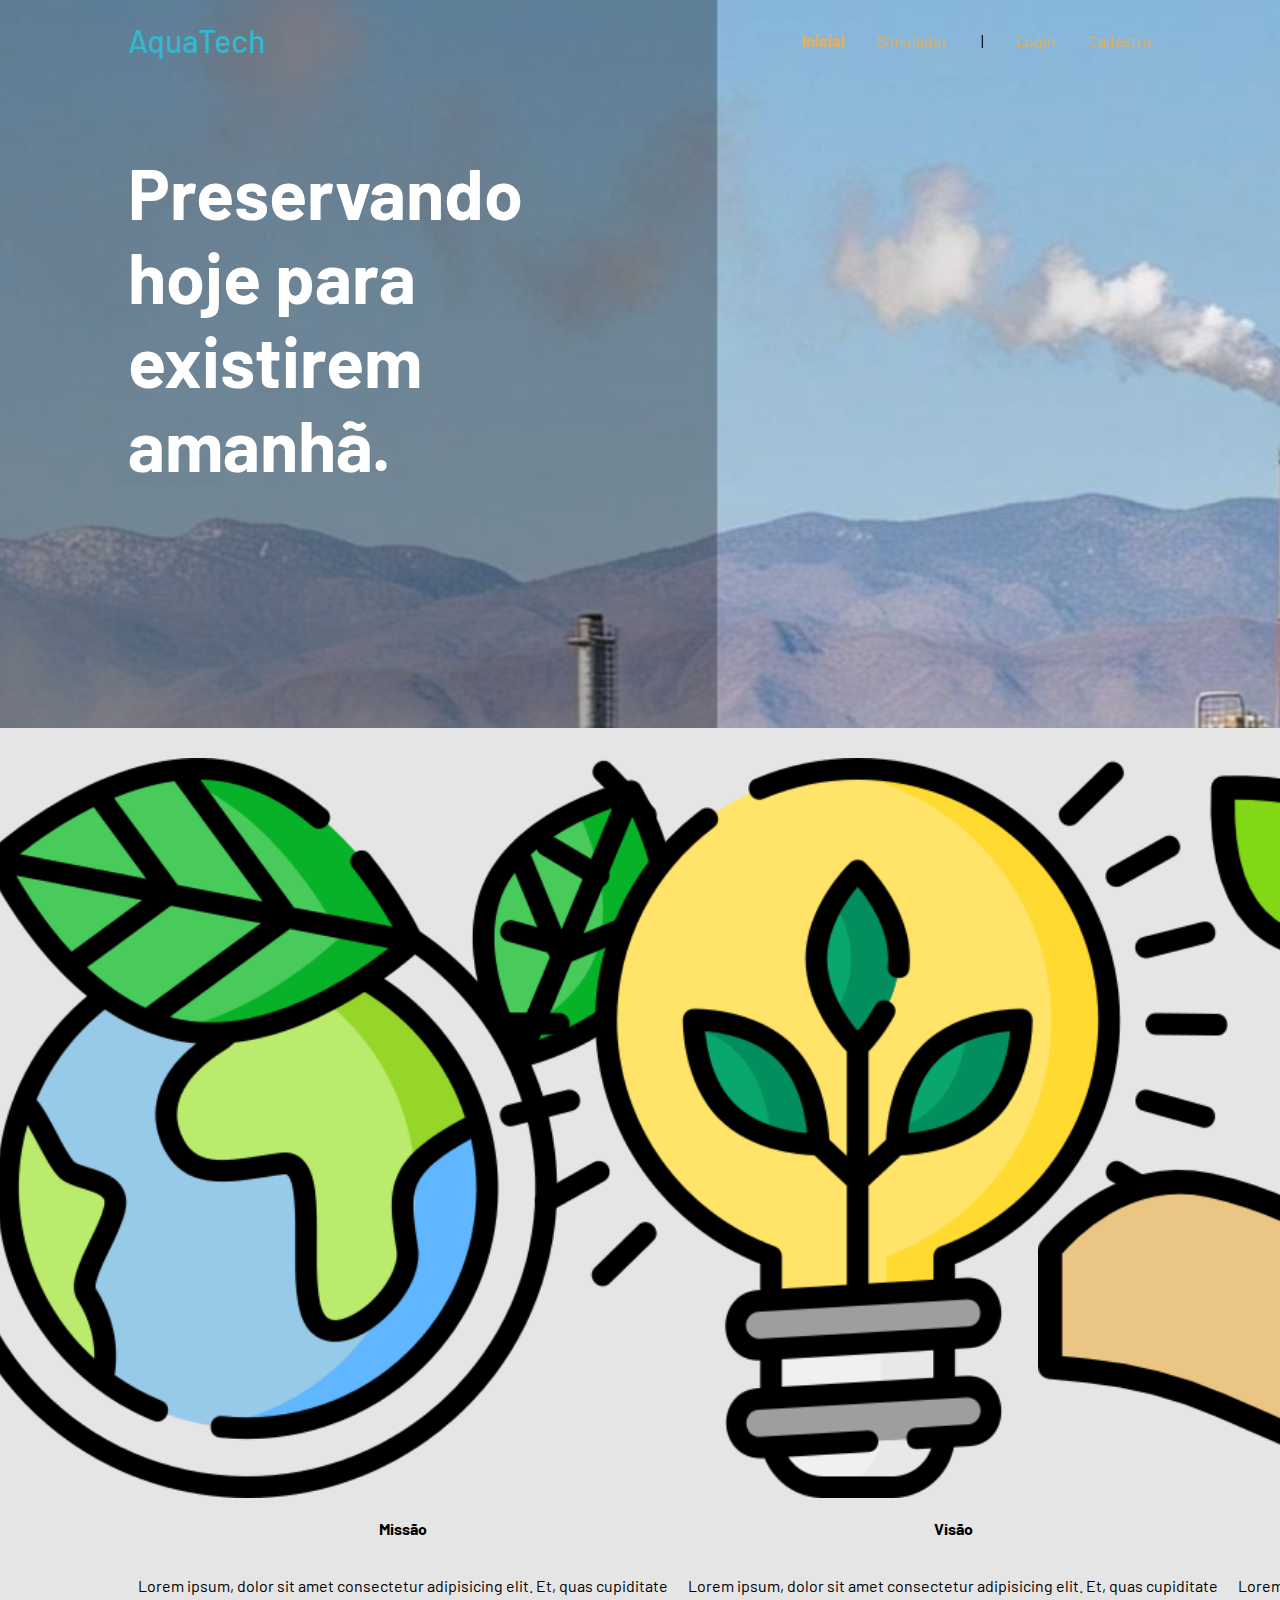
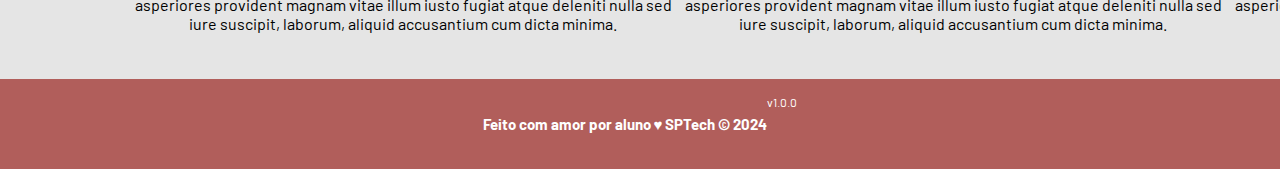
<file: Aquatech_SomenteHTML_Henry_1CCOB/index.html>
<!DOCTYPE html>
<html lang="en">

<head>
    <meta charset="UTF-8">
    <meta http-equiv="X-UA-Compatible" content="IE=edge">
    <meta name="viewport" content="width=device-width, initial-scale=1.0">

    <title>AquaTech | Página Inicial</title>

    <link rel="stylesheet" href="styles/style.css">
    <link rel="icon" href="assets/icon/favicon2.ico">
    <link rel="preconnect" href="https://fonts.gstatic.com">
</head>

<body>
    <div class="header">
      <div class="container">
        <h1 class="titulo">AquaTech</h1>
        <ul class="navbar">
          <li class="agora">
            <a href="#">Inicial</a>
          </li>
          <li>
            <a href="simulador.html">Simulador</a>
          </li>
          <li>|</li>
          <li>
            <a href="login.html">Login</a>
          </li>
          <li>
            <a href="cadastro.html">Cadastro</a>
          </li>
        </ul>
      </div>
    </div>
  
    <div class="banner">
      <div class="container">
        <p>Preservando <span>hoje</span> para existirem <span>amanhã</span>.</p>
      </div>
    </div>
  
    <div class="social">
      <div class="container">
        <div class="boxes">
          <div class="box">
            <img src="./assets/imgs/planet-earth_color.png">
            <h4>Missão</h4>
            <p>Lorem ipsum, dolor sit amet consectetur adipisicing elit. Et, quas cupiditate asperiores provident magnam
              vitae illum iusto fugiat atque deleniti nulla sed iure suscipit, laborum, aliquid accusantium cum dicta
              minima.</p>
          </div>
          <div class="box">
            <img src="./assets/imgs/lightbulb_color.png">
            <h4>Visão</h4>
            <p>Lorem ipsum, dolor sit amet consectetur adipisicing elit. Et, quas cupiditate asperiores provident magnam
              vitae illum iusto fugiat atque deleniti nulla sed iure suscipit, laborum, aliquid accusantium cum dicta
              minima.</p>
          </div>
          <div class="box">
            <img src="./assets/imgs/growth_color.png">
            <h4>Valores</h4>
            <p>Lorem ipsum, dolor sit amet consectetur adipisicing elit. Et, quas cupiditate asperiores provident magnam
              vitae illum iusto fugiat atque deleniti nulla sed iure suscipit, laborum, aliquid accusantium cum dicta
              minima.</p>
          </div>
        </div>
      </div>
    </div>
  
    <div class="footer">
      <div class="container">
        <h4>Feito com amor por aluno &hearts; SPTech &copy; 2024</h4>
        <span class="version">v1.0.0</span>
      </div>
    </div>
  </body>

</html>
</file>
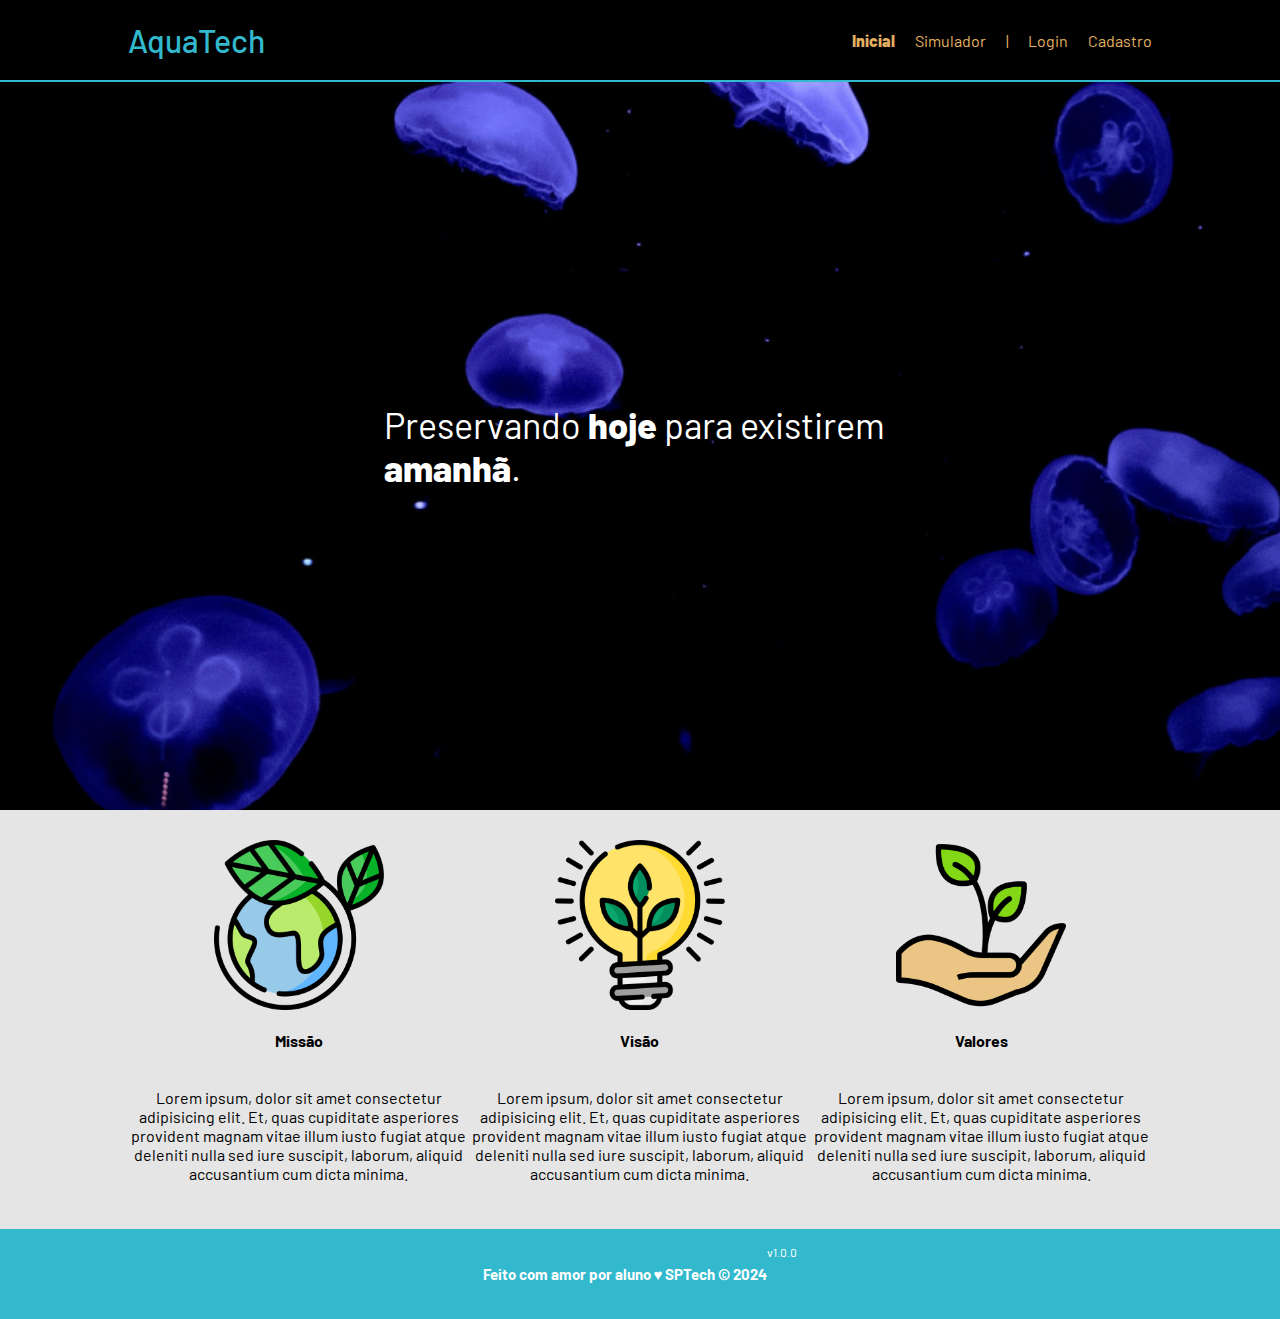
<file: aquatech-somente-html/public/index.html>
<!DOCTYPE html>
<html lang="en">

<head>
    <meta charset="UTF-8">
    <meta http-equiv="X-UA-Compatible" content="IE=edge">
    <meta name="viewport" content="width=device-width, initial-scale=1.0">

    <title>AquaTech | Página Inicial</title>

    <link rel="stylesheet" href="styles/style.css">
    <link rel="icon" href="assets/icon/favicon2.ico">
    <link rel="preconnect" href="https://fonts.gstatic.com">
</head>

<body>
    <div class="header">
      <div class="container">
        <h1 class="titulo">AquaTech</h1>
        <ul class="navbar">
          <li class="agora">
            <a href="#">Inicial</a>
          </li>
          <li>
            <a href="simulador.html">Simulador</a>
          </li>
          <li>|</li>
          <li>
            <a href="login.html">Login</a>
          </li>
          <li>
            <a href="cadastro.html">Cadastro</a>
          </li>
        </ul>
      </div>
    </div>
  
    <div class="banner">
      <div class="container">
        <p>Preservando <span>hoje</span> para existirem <span>amanhã</span>.</p>
      </div>
    </div>
  
    <div class="social">
      <div class="container">
        <div class="boxes">
          <div class="box">
            <img src="./assets/imgs/planet-earth_color.png">
            <h4>Missão</h4>
            <p>Lorem ipsum, dolor sit amet consectetur adipisicing elit. Et, quas cupiditate asperiores provident magnam
              vitae illum iusto fugiat atque deleniti nulla sed iure suscipit, laborum, aliquid accusantium cum dicta
              minima.</p>
          </div>
          <div class="box">
            <img src="./assets/imgs/lightbulb_color.png">
            <h4>Visão</h4>
            <p>Lorem ipsum, dolor sit amet consectetur adipisicing elit. Et, quas cupiditate asperiores provident magnam
              vitae illum iusto fugiat atque deleniti nulla sed iure suscipit, laborum, aliquid accusantium cum dicta
              minima.</p>
          </div>
          <div class="box">
            <img src="./assets/imgs/growth_color.png">
            <h4>Valores</h4>
            <p>Lorem ipsum, dolor sit amet consectetur adipisicing elit. Et, quas cupiditate asperiores provident magnam
              vitae illum iusto fugiat atque deleniti nulla sed iure suscipit, laborum, aliquid accusantium cum dicta
              minima.</p>
          </div>
        </div>
      </div>
    </div>
  
    <div class="footer">
      <div class="container">
        <h4>Feito com amor por aluno &hearts; SPTech &copy; 2024</h4>
        <span class="version">v1.0.0</span>
      </div>
    </div>
  </body>

</html>
</file>
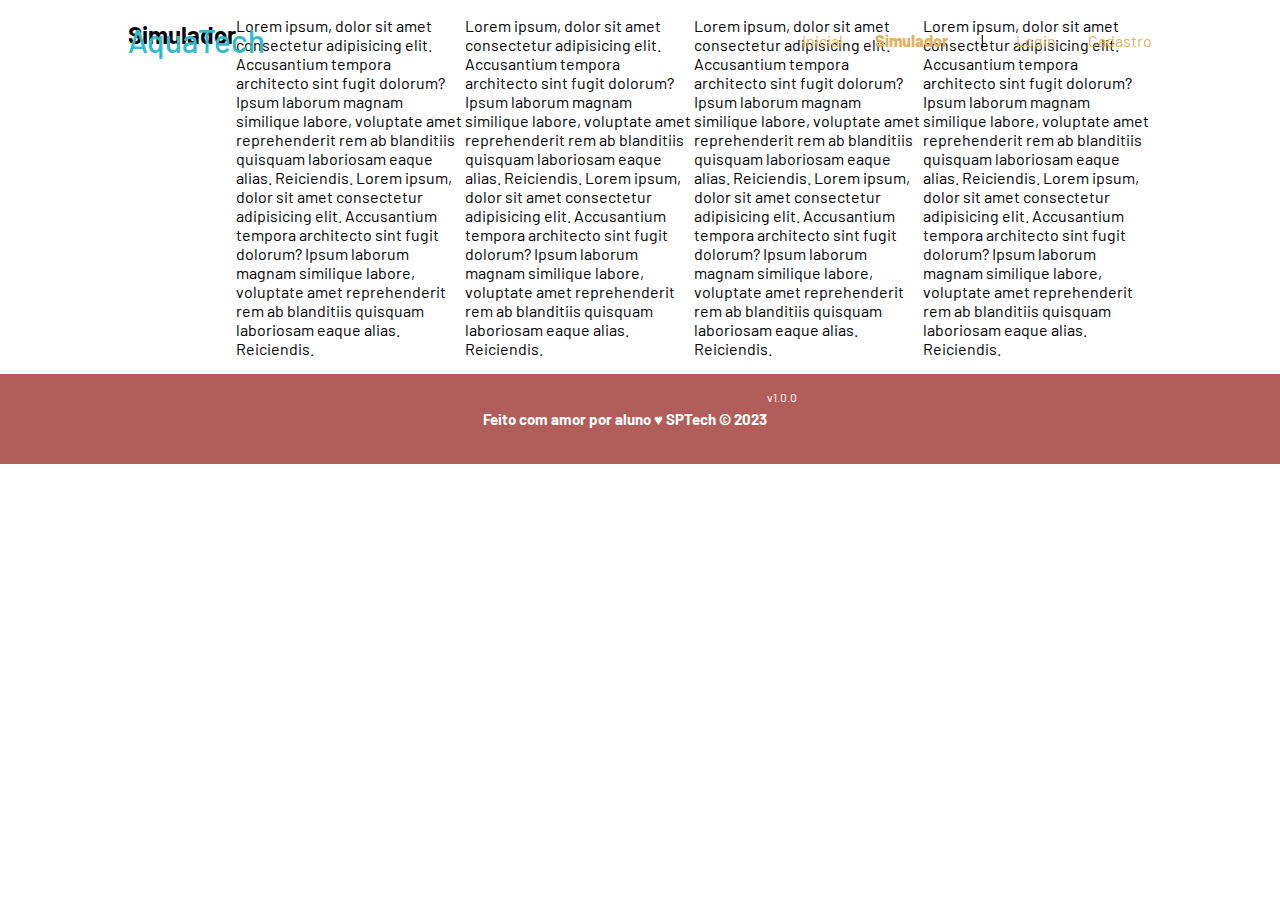
<file: Aquatech_SomenteHTML_Henry_1CCOB/simulador.html>
<!DOCTYPE html>
<html lang="pt-br">

<head>
    <meta charset="UTF-8">
    <meta http-equiv="X-UA-Compatible" content="IE=edge">
    <meta name="viewport" content="width=device-width, initial-scale=1.0">

    <title>AquaTech | Simulador</title>

    <link rel="stylesheet" href="styles/style.css">
    <link rel="icon" href="assets/icon/favicon2.ico">
    <link rel="preconnect" href="https://fonts.gstatic.com">
</head>

<body>

    <!--header inicio-->
    <div class="header">
        <div class="container">
            <h1 class="titulo">AquaTech</h1>
            <ul class="navbar">
                <li>
                    <a href="./index.html">Inicial</a>
                </li>
                <li class="agora">
                    <a href="#">Simulador</a>
                </li>
                <li>|</li>
                <li>
                    <a href="./login.html">Login</a>
                </li>
                <li>
                    <a href="./cadastro.html">Cadastro</a>
                </li>
            </ul>
        </div>
    </div>


    <!-- simulador inicio -->
    <div class="simulador">
        <div class="container">
            <h2>Simulador</h2>
            <p>Lorem ipsum, dolor sit amet consectetur adipisicing elit. Accusantium tempora architecto sint fugit
                dolorum? Ipsum laborum magnam similique labore, voluptate amet reprehenderit rem ab blanditiis quisquam
                laboriosam eaque alias. Reiciendis. Lorem ipsum, dolor sit amet consectetur adipisicing elit.
                Accusantium tempora architecto sint fugit dolorum? Ipsum laborum magnam similique labore, voluptate amet
                reprehenderit rem ab blanditiis quisquam laboriosam eaque alias. Reiciendis.</p>
            <p>Lorem ipsum, dolor sit amet consectetur adipisicing elit. Accusantium tempora architecto sint fugit
                dolorum? Ipsum laborum magnam similique labore, voluptate amet reprehenderit rem ab blanditiis quisquam
                laboriosam eaque alias. Reiciendis. Lorem ipsum, dolor sit amet consectetur adipisicing elit.
                Accusantium tempora architecto sint fugit dolorum? Ipsum laborum magnam similique labore, voluptate amet
                reprehenderit rem ab blanditiis quisquam laboriosam eaque alias. Reiciendis.</p>
            <p>Lorem ipsum, dolor sit amet consectetur adipisicing elit. Accusantium tempora architecto sint fugit
                dolorum? Ipsum laborum magnam similique labore, voluptate amet reprehenderit rem ab blanditiis quisquam
                laboriosam eaque alias. Reiciendis. Lorem ipsum, dolor sit amet consectetur adipisicing elit.
                Accusantium tempora architecto sint fugit dolorum? Ipsum laborum magnam similique labore, voluptate amet
                reprehenderit rem ab blanditiis quisquam laboriosam eaque alias. Reiciendis.</p>
            <p>Lorem ipsum, dolor sit amet consectetur adipisicing elit. Accusantium tempora architecto sint fugit
                dolorum? Ipsum laborum magnam similique labore, voluptate amet reprehenderit rem ab blanditiis quisquam
                laboriosam eaque alias. Reiciendis. Lorem ipsum, dolor sit amet consectetur adipisicing elit.
                Accusantium tempora architecto sint fugit dolorum? Ipsum laborum magnam similique labore, voluptate amet
                reprehenderit rem ab blanditiis quisquam laboriosam eaque alias. Reiciendis.</p>

        </div>
    </div>
    <!-- simulador fim -->

    <!--footer inicio-->
    <div class="footer">
        <div class="container">
            <h4>Feito com amor por aluno &hearts; SPTech &copy; 2023</h4>
            <span class="version">v1.0.0</span>
        </div>
    </div>
    <!--footer fim-->


</body>

</html>
</file>
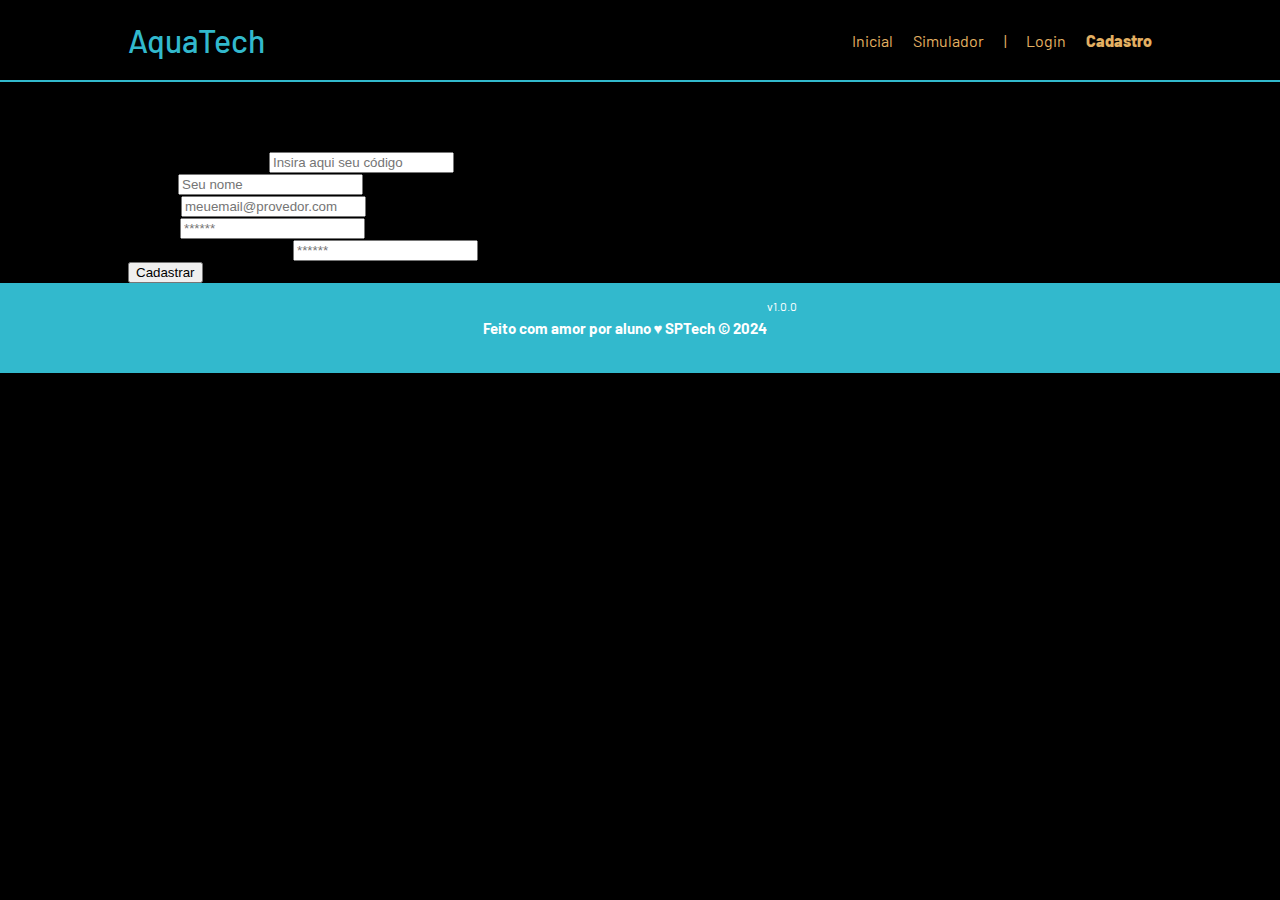
<file: aquatech-somente-html/public/cadastro.html>
<!DOCTYPE html>
<html lang="pt-br">

<head>
  <meta charset="UTF-8" />
  <meta http-equiv="X-UA-Compatible" content="IE=edge" />
  <meta name="viewport" content="width=device-width, initial-scale=1.0" />

  <title>AquaTech | Cadastro</title>

  <link rel="stylesheet" href="styles/style.css" />
  <link rel="icon" href="assets/icon/favicon2.ico" />
  <link rel="preconnect" href="https://fonts.gstatic.com" />
</head>

<body>
  <!--header inicio-->
  <div class="header">
    <div class="container">
      <h1 class="titulo">AquaTech</h1>
      <ul class="navbar">
        <li>
          <a href="index.html">Inicial</a>
        </li>
        <li>
          <a href="simulador.html">Simulador</a>
        </li>
        <li>|</li>
        <li>
          <a href="login.html">Login</a>
        </li>
        <li class="agora">
          <a href="#">Cadastro</a>
        </li>
      </ul>
    </div>
  </div>
  <!--header fim-->

  <div class="login">

    <div class="container">
      <div class="card card-cadastro">
        <h2>Bem-vindo!</h2>
        <div class="formulario">
          <div class="campo">
            <span>Código de ativação:</span>
            <input id="codigo_input" type="text" placeholder="Insira aqui seu código" />
          </div>
          <div class="campo">
            <span>Nome:</span>
            <input id="nome_input" type="text" placeholder="Seu nome" />
          </div>
          <div class="campo">
            <span>E-mail:</span>
            <input id="email_input" type="text" placeholder="meuemail@provedor.com" />
          </div>
          <div class="campo">
            <span>Senha:</span>
            <input id="senha_input" type="password" placeholder="******" />
          </div>
          <div class="campo">
            <span>Confirmação da Senha:</span>
            <input id="confirmacao_senha_input" type="password" placeholder="******" />
          </div>
          <button class="botao">Cadastrar</button>
        </div>
      </div>
    </div>
  </div>

  <!--footer inicio-->
  <div class="footer">
    <div class="container">
      <h4>Feito com amor por aluno &hearts; SPTech &copy; 2024</h4>
      <span class="version">v1.0.0</span>
    </div>
  </div>
  <!--footer fim-->
</body>

</html>
</file>
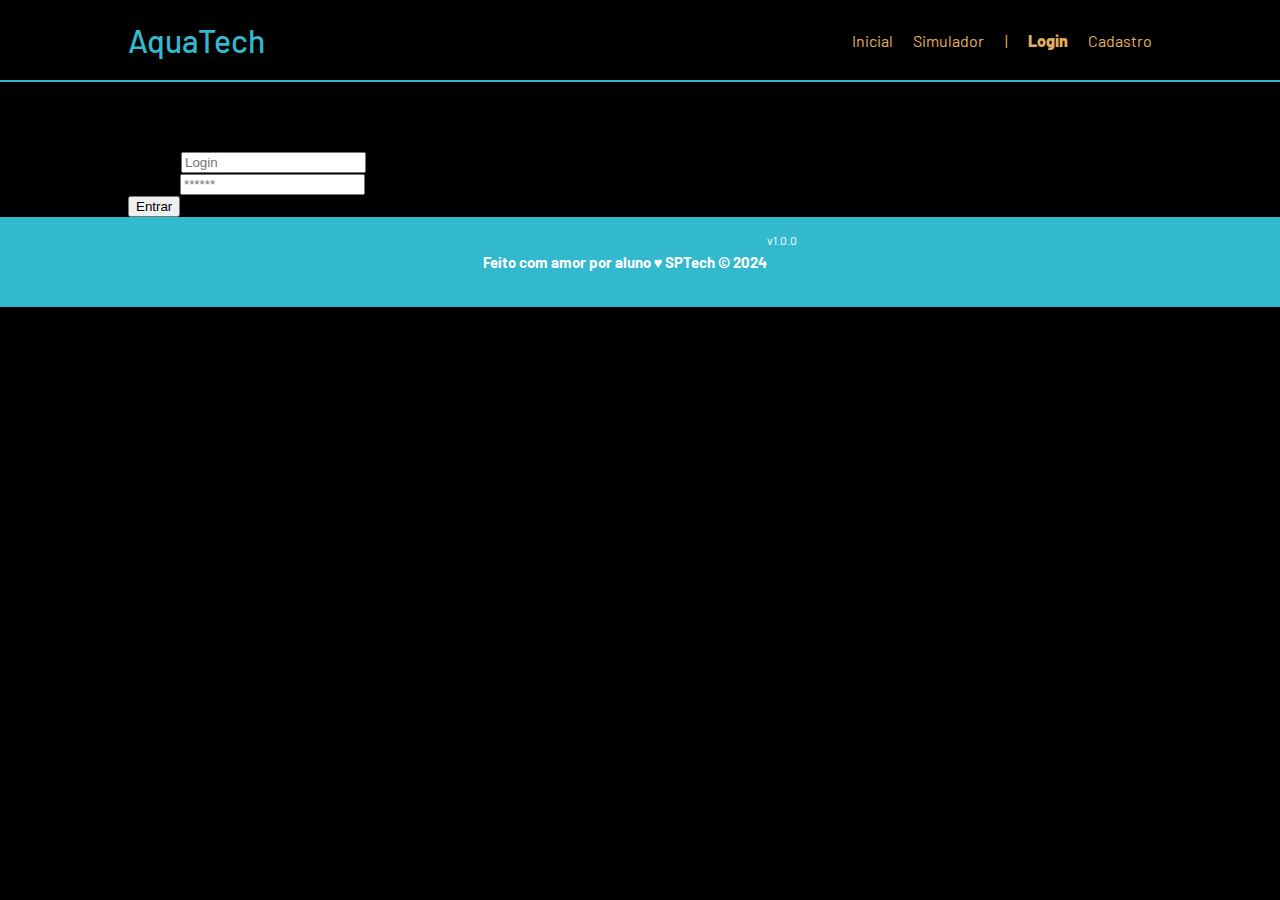
<file: aquatech-somente-html/public/login.html>
<!DOCTYPE html>
<html lang="pt-br">

<head>
    <meta charset="UTF-8">
    <meta http-equiv="X-UA-Compatible" content="IE=edge">
    <meta name="viewport" content="width=device-width, initial-scale=1.0">

    <title>AquaTech | Login</title>

    <link rel="stylesheet" href="styles/style.css">
    <link rel="icon" href="assets/icon/favicon2.ico">
    <link rel="preconnect" href="https://fonts.gstatic.com">
</head>

<body>

    <!--Header-->

    <div class="header">
        <div class="container">
            <h1 class="titulo">AquaTech</h1>
            <ul class="navbar">
                <li>
                    <a href="index.html">Inicial</a>
                </li>
                <li>
                    <a href="simulador.html">Simulador</a>
                </li>
                <li>|</li>
                <li class="agora">
                    <a href="#">Login</a>
                </li>
                <li>
                    <a href="cadastro.html">Cadastro</a>
                </li>
            </ul>
        </div>
    </div>


    <div class="login">
  
        <div class="container">
            <div class="card card-login">
                <h2>Olá de volta!</h2>
                <div class="formulario">
                    <div class="campo">
                        <span>E-mail:</span>
                        <input id="email_input" type="text" placeholder="Login">
                    </div>
                    <div class="campo">
                        <span>Senha:</span>
                        <input id="senha_input" type="password" placeholder="******">
                    </div>
                    <button class="botao">Entrar</button>
                </div>

            </div>
        </div>
    </div>

    <!--footer inicio-->
    <div class="footer">
        <div class="container">
            <h4>Feito com amor por aluno &hearts; SPTech &copy; 2024</h4>
            <span class="version">v1.0.0</span>
        </div>
    </div>
    <!--footer fim-->

</body>

</html>
</file>
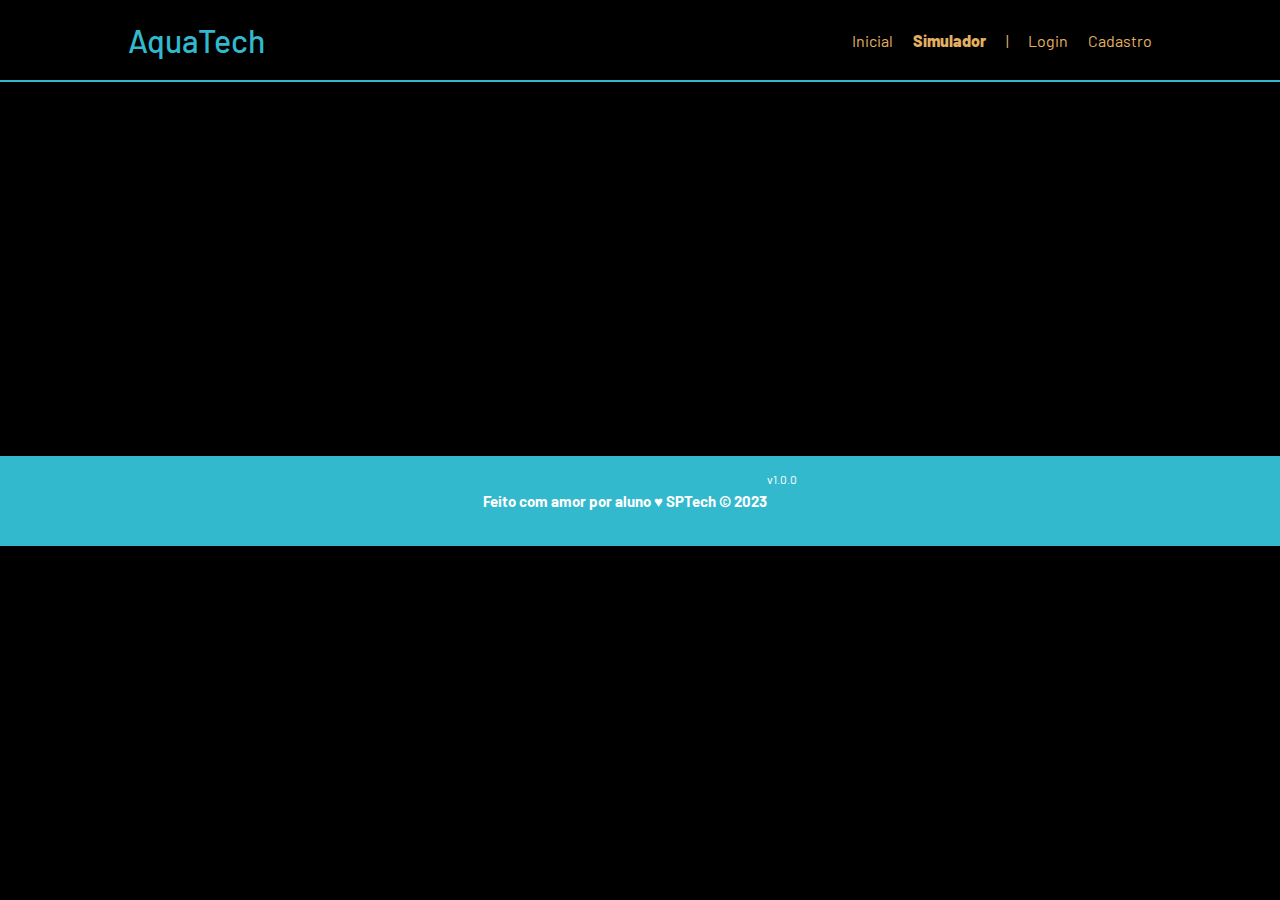
<file: aquatech-somente-html/public/simulador.html>
<!DOCTYPE html>
<html lang="pt-br">

<head>
    <meta charset="UTF-8">
    <meta http-equiv="X-UA-Compatible" content="IE=edge">
    <meta name="viewport" content="width=device-width, initial-scale=1.0">

    <title>AquaTech | Simulador</title>

    <link rel="stylesheet" href="styles/style.css">
    <link rel="icon" href="assets/icon/favicon2.ico">
    <link rel="preconnect" href="https://fonts.gstatic.com">
</head>

<body>

    <!--header inicio-->
    <div class="header">
        <div class="container">
            <h1 class="titulo">AquaTech</h1>
            <ul class="navbar">
                <li>
                    <a href="./index.html">Inicial</a>
                </li>
                <li class="agora">
                    <a href="#">Simulador</a>
                </li>
                <li>|</li>
                <li>
                    <a href="./login.html">Login</a>
                </li>
                <li>
                    <a href="./cadastro.html">Cadastro</a>
                </li>
            </ul>
        </div>
    </div>


    <!-- simulador inicio -->
    <div class="simulador">
        <div class="container">
            <h2>Simulador</h2>
            <p>Lorem ipsum, dolor sit amet consectetur adipisicing elit. Accusantium tempora architecto sint fugit
                dolorum? Ipsum laborum magnam similique labore, voluptate amet reprehenderit rem ab blanditiis quisquam
                laboriosam eaque alias. Reiciendis. Lorem ipsum, dolor sit amet consectetur adipisicing elit.
                Accusantium tempora architecto sint fugit dolorum? Ipsum laborum magnam similique labore, voluptate amet
                reprehenderit rem ab blanditiis quisquam laboriosam eaque alias. Reiciendis.</p>
            <p>Lorem ipsum, dolor sit amet consectetur adipisicing elit. Accusantium tempora architecto sint fugit
                dolorum? Ipsum laborum magnam similique labore, voluptate amet reprehenderit rem ab blanditiis quisquam
                laboriosam eaque alias. Reiciendis. Lorem ipsum, dolor sit amet consectetur adipisicing elit.
                Accusantium tempora architecto sint fugit dolorum? Ipsum laborum magnam similique labore, voluptate amet
                reprehenderit rem ab blanditiis quisquam laboriosam eaque alias. Reiciendis.</p>
            <p>Lorem ipsum, dolor sit amet consectetur adipisicing elit. Accusantium tempora architecto sint fugit
                dolorum? Ipsum laborum magnam similique labore, voluptate amet reprehenderit rem ab blanditiis quisquam
                laboriosam eaque alias. Reiciendis. Lorem ipsum, dolor sit amet consectetur adipisicing elit.
                Accusantium tempora architecto sint fugit dolorum? Ipsum laborum magnam similique labore, voluptate amet
                reprehenderit rem ab blanditiis quisquam laboriosam eaque alias. Reiciendis.</p>
            <p>Lorem ipsum, dolor sit amet consectetur adipisicing elit. Accusantium tempora architecto sint fugit
                dolorum? Ipsum laborum magnam similique labore, voluptate amet reprehenderit rem ab blanditiis quisquam
                laboriosam eaque alias. Reiciendis. Lorem ipsum, dolor sit amet consectetur adipisicing elit.
                Accusantium tempora architecto sint fugit dolorum? Ipsum laborum magnam similique labore, voluptate amet
                reprehenderit rem ab blanditiis quisquam laboriosam eaque alias. Reiciendis.</p>

        </div>
    </div>
    <!-- simulador fim -->

    <!--footer inicio-->
    <div class="footer">
        <div class="container">
            <h4>Feito com amor por aluno &hearts; SPTech &copy; 2023</h4>
            <span class="version">v1.0.0</span>
        </div>
    </div>
    <!--footer fim-->


</body>

</html>
</file>
<file: Aquatech_SomenteHTML_Henry_1CCOB/styles/style.css>
@import url('https://fonts.googleapis.com/css2?family=Barlow:ital,wght@0,100;0,200;0,300;0,400;0,500;0,600;0,700;0,800;0,900;1,100;1,200;1,300;1,400;1,500;1,600;1,700;1,800;1,900&display=swap');


body {

    margin: 0;
    padding: 0;
    font-family: 'Barlow', sans-serif;


}


:root {

    --tamanho-header : 80px;
    --tamanho-footer: 90px;
    --tamanho-banner: calc(100vh - var(--tamanho-header) - var(--tamanho-footer) - 2px);

}



/*cabeçalho*/

/*.header {

height: var(--tamanho-header);
background-color: rgb(105, 13, 10);
border-bottom: 2px solid rgb(105, 13, 10);



}*/

.header {
    position: fixed;
    top: 0;
    left: 0;
    width: 100%;
    z-index: 1000; /* fica na frente de outros elementos */
    transition: 0.5s;
}

.header.rolar {

    height: var(--tamanho-header);
    background-color: rgb(105, 13, 10);
    padding: 10px 0;
    box-shadow: 0 0 10px rgba(255, 255, 255, 0.3);
    transition: 0.5s;

}

.titulo{
    color:#32b9cd;
    width: fit-content;
    font-weight: 500;

}

.container {

    display: flex;
    width: 80%;
    margin: auto;
}

.header .container {

    justify-content: space-between;
    align-items: center;
    height: 100%;

}


.navbar {

    width: 350px;
    display: flex;
    align-items: center;
    justify-content: space-between;
    list-style: none;
    
}


.navbar .a{
    color: #ffffff;
   
}



.header a{

    text-decoration: none;
    color: #e3b062;


}



.agora{
    font-weight: 800;
}


/*banner*/

.banner {

    height: var(--tamanho-banner);
    color: white;
    background-image: url('../assets/imgs/petroquimica4.jpg');
    background-size: cover;
    background-attachment: fixed;
    background-position: center;

}


.social .container .corpo .banneri .containeri{

    height: var(--tamanho-banner);
    
    background-image: url('../assets/imgs/socorro.png');
    background-size: cover;
    width: 100%;

}

.containeri {

    display: flex;
    width: 100%;
    margin: auto;
    filter: blur(100%);
}

.social .container .corpo .banneri .containeri h3 {

    
    flex-direction: row;
    width: 43%;
    margin-top: 320px;
    font-size: 30px;
    margin-left: 100px;
    color: rgb(255, 255, 255);
    font-weight: bolder;
    
    
}





.containere {

    display: flex;
    width: 80%;
    margin: auto;
    filter: blur(100%);
}



/*Aqui, a imagem fica parada, mesmo dando um scroll*/
.bannere {

    height: var(--tamanho-banner);
    color: white;
    background-image: url('../assets/imgs/NossosServiços.png');
    background-size: cover;
    background-attachment: fixed;
    background-position: center;
    filter: brightness(90%);


}

.containere p {

    flex-direction: row;
    width: 50%;
    margin-top: 150px;
    padding: 0;
    font-size: 70px;
    margin-left: 490px;
    margin-right: 500px;
    color: black;
    background-color: #ffffff;
    background-size: 150px;
    font-weight: bolder;
}



.corpo{

    height: var(--tamanho-banner);
    color: white;
    background-size: cover;


}




 .container .card  {

    justify-content: center;
    align-items: center;
    height: fit-content;
    background-color: #cacaca;
    padding: 40px;
    border-radius: 10px;
    text-align: center;
    width: 550px;
    margin-top: 250px; 
    margin-left: 450px;
 
}



.container .cardCad  {

    justify-content: center;
    align-items: center;
    height: fit-content;
    background-color: #cacaca;
    padding: 40px;
    border-radius: 10px;
    text-align: center;
    width: 550px;
    margin-top: 150px; 
    margin-left: 450px;
 
}



.banner .container p {

    width: 50%;
    margin-top: 150px;
    padding: 0;
    font-size: 70px;
    font-weight: bolder;
    
}

.banner .container .coach {

    font-family: 'Times New Roman', Times, serif;
    font-size: 30px;
    
   
}

.corCoach {

    color: #c54d3d;
    font-size: 50px;

}


.socorro







.banner .container span{

    font-weight: 800;
    width: 100px;
    font-weight: bolder;
    
}

.social .corpo .quem h1 {

    flex-direction: row;
    color: black;
    font-size: 50px;
    margin-top: 150px;
    margin-left: 100px;


}

.social .corpo .servicos h1 {

    flex-direction: row;
    color: black;
    font-size: 50px;
    margin-top: 150px;
    margin-left: 590px;

}


.social .corpo .sublinhado2 {

    flex-direction: row;
    margin-left: 580px;
    margin-top: -150px;


}



/*Aqui está a imagem*/
.social .container .worker {

    display: flex;
    flex-direction: row;
    justify-content: flex-start;
    border-radius: 100px;
    width: 500px;
    height: 300px;
    padding: 40px;
    margin-left: 490px;
    background-attachment: fixed;
    background-position: center;
    
    
}

.social .container .sensor {

    display: flex;
    flex-direction: row;
    justify-content: flex-start;
    border-radius: 100px;
    width: 600px;
    height: 500px;
    padding: 40px;
    margin-left: 430px;
    background-attachment: fixed;
    background-position: center;
    
    
}


 .sorrindo2 {

 display: flex;
 flex-direction: row;
 justify-content: flex-start;
 width: 1000px;
 height: 700px;
 padding: 40px;
 margin-left: -235px;

 }


/*Aqui está o texto*/
.social .container .corpo h3 {

    flex-direction: row;
    justify-content: center;
    color: black;
    padding: auto;
    margin-left: 130px;
    
}

.social .container .corpo h2 {

    flex-direction: row;
    justify-content: center;
    color: black;
    padding: auto;
   
    
}


.social .container .sublinhado {

    
    flex-direction: row;
    margin-top: -150px;
    margin-left: 80px;
        
        
}






.social {

    background-color: #e5e5e5;
    display: flex;
    justify-content: center;
    text-align: center;

}

.social .container .boxes {

    display: flex;
    justify-content: space-between;
    width: 100%;
    padding: 30px 0;

}

.box {

    display: flex;
    flex-direction: column;
    align-items: center;


}

.box2 {

    display: flex;
    flex-direction: column;
    align-items: center;


}

.box img {
   
    width: 740px;
    margin-left: -190px;
}

.box2 img {

 
    width: 750px;

}

.boxTexto {

    max-width: 80%;
    margin-left: -170px;
    


}

.h2 {

    color: palevioletred;
    padding: 0;
    margin-top: 0px;
    margin-bottom: 20px;
    font-size: 26px;

}

.email {

    border: solid 2px rgb(0, 204, 255);
    border-radius: 10px;
    height: 30px;
    width: 450px;
    margin-bottom: 10px;
    text-align: center;

}

.senha {

    border: solid 2px rgb(0, 204, 255);
    border-radius: 10px;
    height: 30px;
    width: 450px;
    text-align: center;

}

.campo .acima_input_email {

    display: flex;
    color: palevioletred;
    margin-left: 45px;
    
}

.campo .acima_input_senha {

    display: flex;
    color: palevioletred;
    margin-left: 45px;

}


.botao {

    
    background-color: rgb(212, 24, 87);
    color: #fff;
    border-radius: 5px;
    margin-top: 30px;
    justify-content: center;
    width: 110px;
    height: 30px;
    border: solid 1px rgb(212, 24, 87);

}


/* Segmento do cadastro */

.nomeInput {

    display: flex;
    color: palevioletred;
    margin-left: 45px;

}



.bordaCadastro{

    border: solid 2px rgb(0, 204, 255);
    border-radius: 10px;
    height: 30px;
    width: 450px;
    text-align: center;
    margin-bottom: 10px;

}





/* logo */
.container .logo {

    background-image: url(/OnePage_HCMS/Aquatech_SomenteHTML_Henry_1CCOB/assets/imgs/logo_com_nome.png);
    height: 70px;
    width: 160px;
    display: flex;
    justify-content: flex-start;
    flex-direction: row;
    align-items: flex-start;
    margin-bottom: 12px;
    margin-left: -70px;




}




















/* do rodapé em diante*/

.footer {

    background-color: rgb(177, 94, 91);
    height: var(--tamanho-footer);
    color: #fff;
    display: flex;
    font-size: 15px;

}

.footer .container{

    justify-content: center;
    text-align: center;


}

.version {

    font-size: 12px;

}
</file>
<file: aquatech-somente-html/public/styles/style.css>
@import url('https://fonts.googleapis.com/css2?family=Barlow:ital,wght@0,100;0,200;0,300;0,400;0,500;0,600;0,700;0,800;0,900;1,100;1,200;1,300;1,400;1,500;1,600;1,700;1,800;1,900&display=swap');


body {

margin: 0;
padding: 0;
font-family: 'Barlow', sans-serif;
background-color: black;

}


:root {

--tamanho-header : 80px;
--tamanho-footer: 90px;
--tamanho-banner: calc(100vh - var(--tamanho-header) - var(--tamanho-footer) - 2px);
}



/*cabeçalho*/

.header {

height: var(--tamanho-header);
border-bottom: 2px solid #32b9cd;

}

.titulo{
    color:#32b9cd;
    width: fit-content;
    font-weight: 500;

}

.container {

    display: flex;
    width: 80%;
    margin: auto;
}

.header .container {

    justify-content: space-between;
    align-items: center;
    height: 100%;

}


.navbar {

    width: 300px;
    display: flex;
    align-items: center;
    justify-content: space-between;
    list-style: none;
    color: #e3b062;
}


.header a{

    text-decoration: none;
    color: #e3b062;


}

.agora{
    font-weight: 800;
}


/*banner*/

.banner {

    height: var(--tamanho-banner);
    color: white;
    background-image: url('../assets/imgs/bg-jelly-fish-para-home.png');
    background-size: cover;



}

.banner .container {

    justify-content: center;
    align-items: center;
    height: 100%;

}

.banner .container p {

    width: 50%;
    margin: 0;
    padding: 0;
    font-size: 36px;
}


.banner .container span{

    font-weight: 800;

}


.social {

    background-color: #e5e5e5;
    display: flex;
    justify-content: center;
    text-align: center;

}

.social .container .boxes {

    display: flex;
    justify-content: space-between;
    width: 100%;
    padding: 30px 0;

}

.box {

    display: flex;
    flex-direction: column;
    align-items: center;


}

.box img {

    width: 170px;



}

.footer {

    background-color: #32b9cd;
    height: var(--tamanho-footer);
    color: #fff;
    display: flex;
    font-size: 15px;

}

.footer .container{

    justify-content: center;
    text-align: center;


}

.version {

    font-size: 12px;




}
</file>
